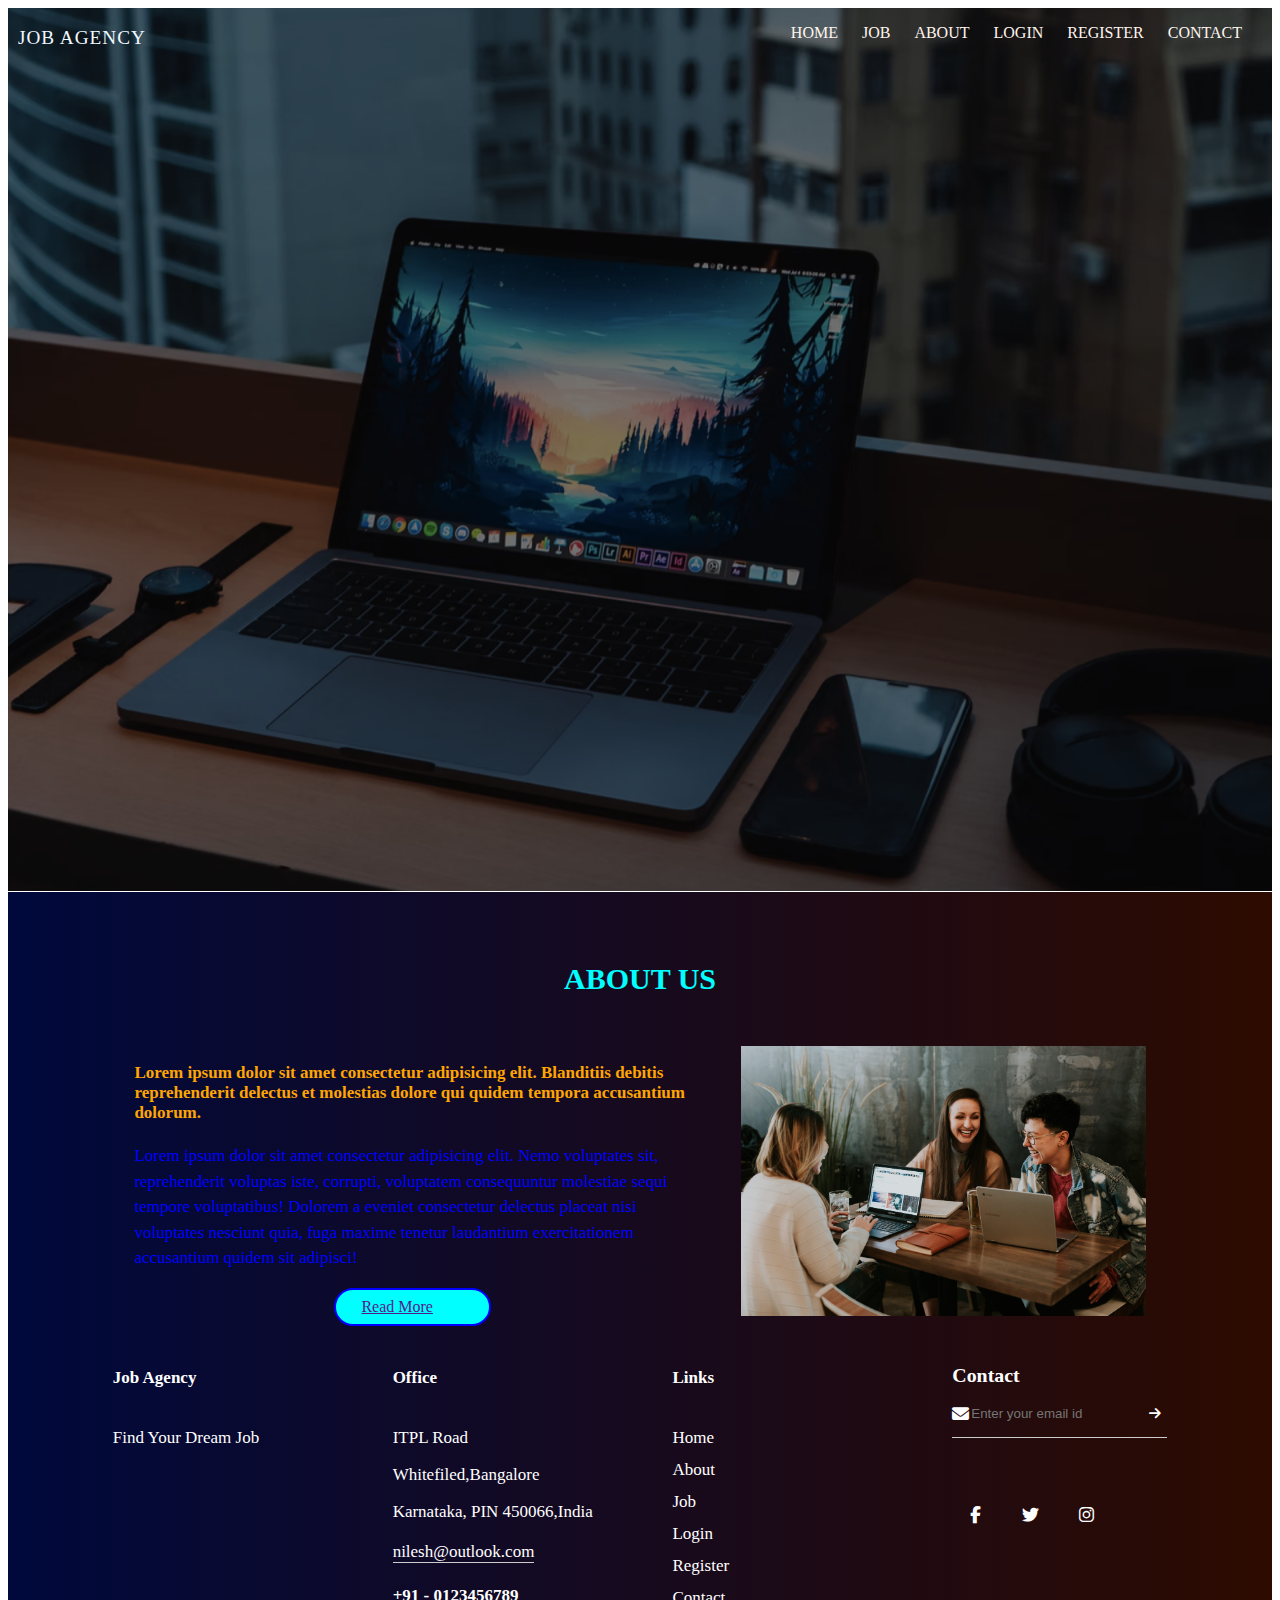
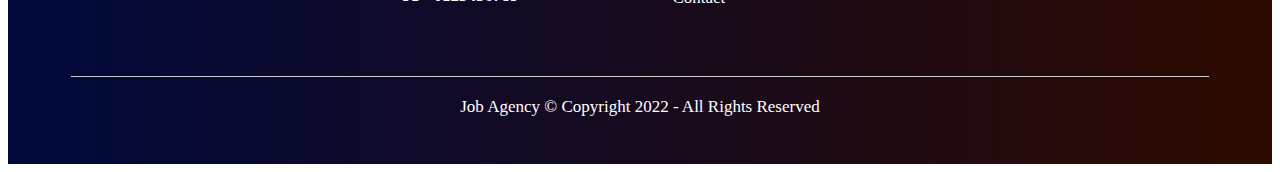
<file: project/Index.html>
<html lang="en">

<head>
    <meta charset="UTF-8">
    <meta http-equiv="X-UA-Compatible" content="IE=edge">
    <meta name="viewport" content="width=device-width, initial-scale=1.0">
    <title>Job Agency</title>
    <link rel='stylesheet' href='https://pro.fontawesome.com/releases/v5.10.0/css/all.css'>
    <link rel="stylesheet" href="style.css">
    <link rel="stylesheet" href="https://cdnjs.cloudflare.com/ajax/libs/font-awesome/6.1.2/css/all.min.css">

</head>

<body>
    <nav>
        <div class="header" id="Home">
            <p>JOB AGENCY</p>
        </div>


        <ul>
            <li><a href="#Home"> Home</li></a>
            <li><a href="job.html">Job</li></a>
            <li><a href="#About"> About</li></a>
            <li><a href="login.html"> Login</li></a>
            <li><a href="Register.html"> Register</li></a>
            

            <!-- <li><a href="#Service"> Service</li></a>
            <li><a href="#Our Team"> Our Team </li></a>
            <li><a href="#TESTIMONIALS"> TESTIMONIALS</li></a> -->
            <li><a href="#Contact"> Contact</li></a>
        </ul>
    </nav>


    <!-- About -->

    <div id="About" class="section">
        <div class="container">

            <div class="title">
                <h1>
                    About Us
                </h1>
            </div>
            <div class="content">
                <div class="article">
                    <h3>
                        Lorem ipsum dolor sit amet consectetur adipisicing elit. Blanditiis debitis reprehenderit
                        delectus et molestias dolore qui quidem tempora accusantium dolorum.
                    </h3>
                    <p>
                        Lorem ipsum dolor sit amet consectetur adipisicing elit. Nemo voluptates sit, reprehenderit
                        voluptas iste, corrupti, voluptatem consequuntur molestiae sequi tempore voluptatibus! Dolorem a
                        eveniet consectetur delectus placeat nisi voluptates nesciunt quia, fuga maxime tenetur
                        laudantium exercitationem accusantium quidem sit adipisci!
                    </p>
                </div>
                <div class="button">
                    <a href="">Read More</a>
                </div>
            </div>
            <div class="image-section">
                <img src="about.jpg" alt="">
            </div>
        </div>
        <!-- <div class="social">
            <a href=""><i class="fab fa-facebook-f"></i></a>
            <a href=""><i class="fab fa-twitter"></i></a>
            <a href=""><i class="fab fa-instagram"></i></a>
        </div> -->


    </div>


    <!-- Footer -->
    <footer>
        <div class="row"  id="Contact">
            <div class="col">
                <!-- <img src="imglogo.jpg" class="logo"> -->
                <h4>Job Agency</h4>
                <p>Find Your Dream Job</p>
            </div>
            <div class="col">
                <h4>Office</h4>
                <p>ITPL Road</p>
                <p>Whitefiled,Bangalore</p>
                <p>Karnataka, PIN 450066,India</p>
                <p class="email-id">nilesh@outlook.com</p>
                <h4>+91 - 0123456789</h4>
            </div>
            <div class="col">
                <h4>Links</h4>
                <ul>
                    <li><a href="">Home</a></li>
                    <li><a href="">About</a></li>
                    <li><a href="">Job</a></li>
                    <li><a href="">Login</a></li>
                    <li><a href="">Register</a></li>
                    <li><a href="">Contact</a></li>
                </ul>
            </div>
            <div class="col">
                <h3>Contact</h3>
                <form>
                    <i class="fa-solid fa-envelope" style="color: #fff;"></i>
                    <input type="email" placeholder="Enter your email id">
                   <a href=""><button type="button"><i class="fa-solid fa-arrow-right" style="color: #fff;"></i></button></a>
                </form>
                <div class="social-icons">
                    <a href=""><i class="fab fa-facebook-f"  style="color: #fff;"></i></a>
                    <a href=""><i class="fab fa-twitter"  style="color: #fff;"></i></a>
                    <a href=""><i class="fab fa-instagram"  style="color: #fff;"></i></a>
                
                </div>
            </div>
        </div>
        <hr>
        <p class="copyright">Job Agency © Copyright 2022 - All Rights Reserved</p>
    </footer>

</body>

</html>
</file>
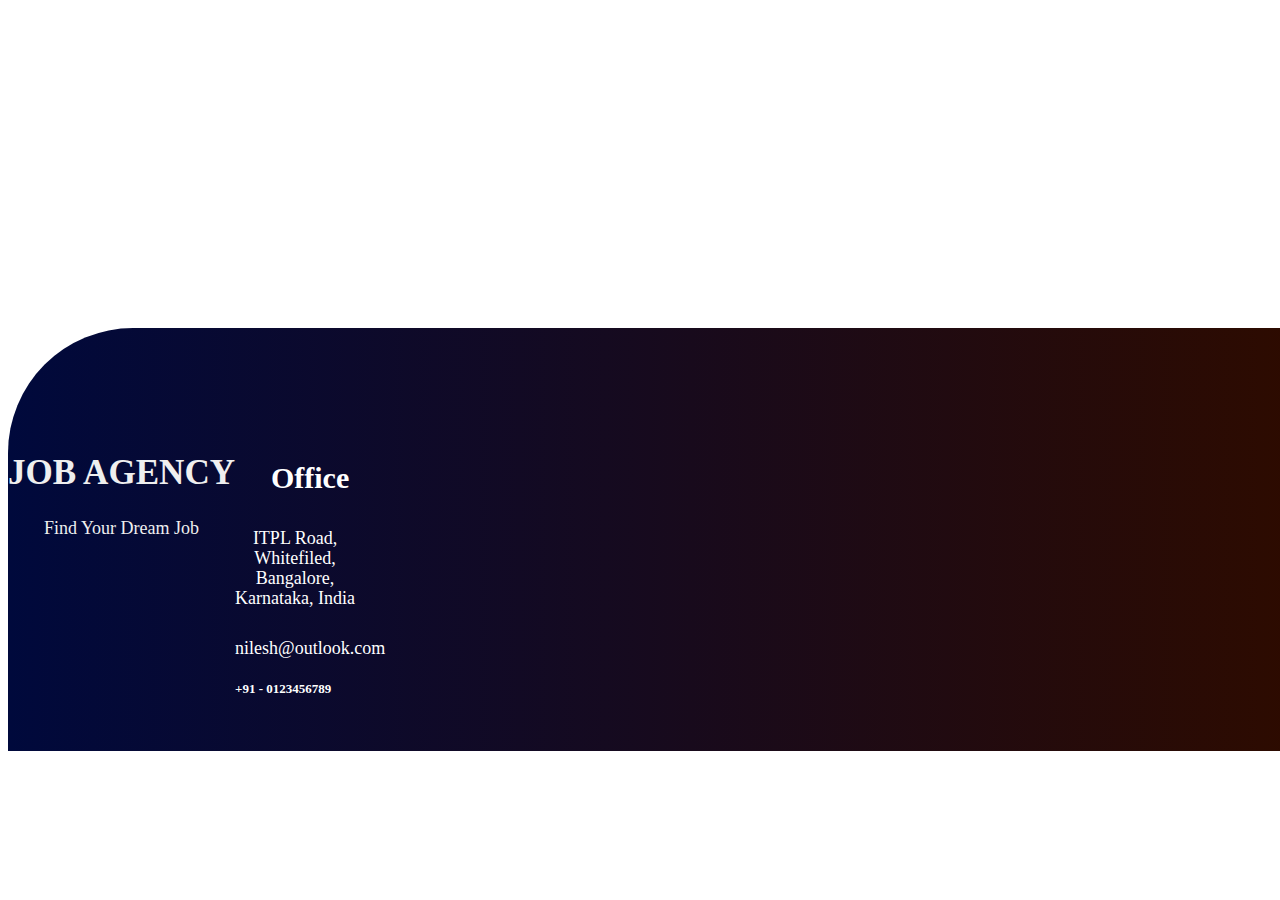
<file: project/about.html>
<html lang="en">

<head>
    <title>Document</title>
    <!DOCTYPE html>
    <link rel='stylesheet' href='https://pro.fontawesome.com/releases/v5.10.0/css/all.css'>
    <!-- <link rel="stylesheet" href="style.css"> -->
    <style>
        /* .section {
            width: 100%;
        } */

        /* .section .container {
            width: 80%;
            display: block;
            margin: 0px auto;
            padding: 50px 0px;

        }

        .container .title {
            text-align: center;
            margin-bottom: 50px;
        }

        .container .title h1 {
            width: 100%;
            text-transform: uppercase;
            font-size: 30px;
            color: aqua;
        }

        .container.title h1::after {
            
            height: 5px;
            width: 100px;
            background-color: blueviolet;
            border-radius: 25px;
            display: block;
            margin: auto;
        }

        .content {
            float: left;
            width: 55%;
        }

        .image-section {
            float: right;
            width: 40%;

        }

        .image-section img {
            width: 100%;
            height: auto;
        }

        .content .article h3 {
            color: orange;
            font-size: 17px;
        }

        .content .article p {
            margin-top: 20px;
            color: blue;
            font-size: 17px;
            line-height: 1.5;
        }

       .button {
        border: 2px solid blue;
        padding: 8px  25px;
        border-radius: 20px;
        margin: 10px 210px;
        background-color: aqua;
        }
      .social{
            width: 100%;
            clear: both;
            margin-top: 50px;
            text-align: center;
        }
        .social i{
          
            font-size: 22px;
            height: 45px;
            width: 45px;
            border-radius: 50%;
            text-align: center;
            margin: 0px 5px;
        }
        .social i:hover{
            transition: 1s ease;
            transform: rotate(360deg);
        } */

        .footer {
            margin-top: 150px;
            width: auto;
            padding: 100px 15%;
            /* background-color: #333; */
            /* color: #efefef;*/
            display: flex; 



            width: 100%;
            position: absolute;
            margin-top: 25%;
            background: linear-gradient(to right, #00093c, #2d0b00);
            color: #fff;
            padding: 100px 0 30px;
            border-top-left-radius: 125px;
            font-size: 30px;
            line-height: 20px;
        }

        .footer div {
            text-align: center;
        }

         /* .col-2{
      flex-grow: 2;
      }
      .footer div h3{
        font-weight: 100;
        margin-bottom: 30px;
        letter-spacing: 1px;
      }  */
        .col-1 {
            display: block;
            text-decoration: none;
            color: #efefef;
            margin-bottom: 10px;
        }
        .col-1 p {
            font-size: large;
        }
        .col-2 p {
            font-size: large;
            margin-top: 30px;
            width: fit-content;
        }

            /* position: absolute;} */
         /* .col-2 p .email-id {
            font-size: large;
            width: fit-content;
            position: absolute;
        } */
        .col-2 h5{
            font-size: small;
            width: fit-content;
            /* position: absolute; */
        }

        /* form input {
            width: 400px;
            height: 45px;
            border-radius: 4px;
            text-align: center;
            margin-top: 20px;
            margin-bottom: 40px;
            outline: none;
        } */
    </style>


</head>

<body>
    <!-- <div class="section">
        <div class="container">

            <div class="title">
                <h1>
                    About Us
                </h1>
            </div>
            <div class="content">
                <div class="article">
                    <h3>
                        Lorem ipsum dolor sit amet consectetur adipisicing elit. Blanditiis debitis reprehenderit
                        delectus et molestias dolore qui quidem tempora accusantium dolorum.
                    </h3>
                    <p>
                        Lorem ipsum dolor sit amet consectetur adipisicing elit. Nemo voluptates sit, reprehenderit
                        voluptas iste, corrupti, voluptatem consequuntur molestiae sequi tempore voluptatibus! Dolorem a
                        eveniet consectetur delectus placeat nisi voluptates nesciunt quia, fuga maxime tenetur
                        laudantium exercitationem accusantium quidem sit adipisci!
                    </p>
                </div>
                <div class="button">
                    <a href="">Read More</a>
                </div>
            </div>
            <div class="image-section">
                <img src="about.jpg" alt="">
            </div>
        </div>
        <div class="social">
            <a href=""><i class="fab fa-facebook-f"></i></a>
            <a href=""><i class="fab fa-twitter"></i></a>
            <a href=""><i class="fab fa-instagram"></i></a>
        </div>


    </div> -->
    <div class="footer">
        <div class="col-1">
            <h3>JOB AGENCY</h3>
           <p>Find Your Dream Job</p>
        </div>
        <div class="col-2">
            <!-- <h3>new letter</h3>
            <form>
                <input type="text" placeholder="Enter your Email Address">
                <br>
                <button type="Submit">Submit Now</button>
            </form>

        </div> -->

        <div class="col-2">
            <h4>Office</h4>
            <p>ITPL Road, <br>
                Whitefiled,<br> 
            Bangalore,<br> Karnataka, India</p>
            <p class="email-id">nilesh@outlook.com</p>
            <h5>+91 - 0123456789</h5>
        </div>





            <!-- <div class="col-3">
                <h3> Contact</h3>
                <p>123, XYZ Road,BSK 3 <br> Bangalore , Karnataka, IN</p>
            </div>
        </div> -->








</body>

</html>
</file>
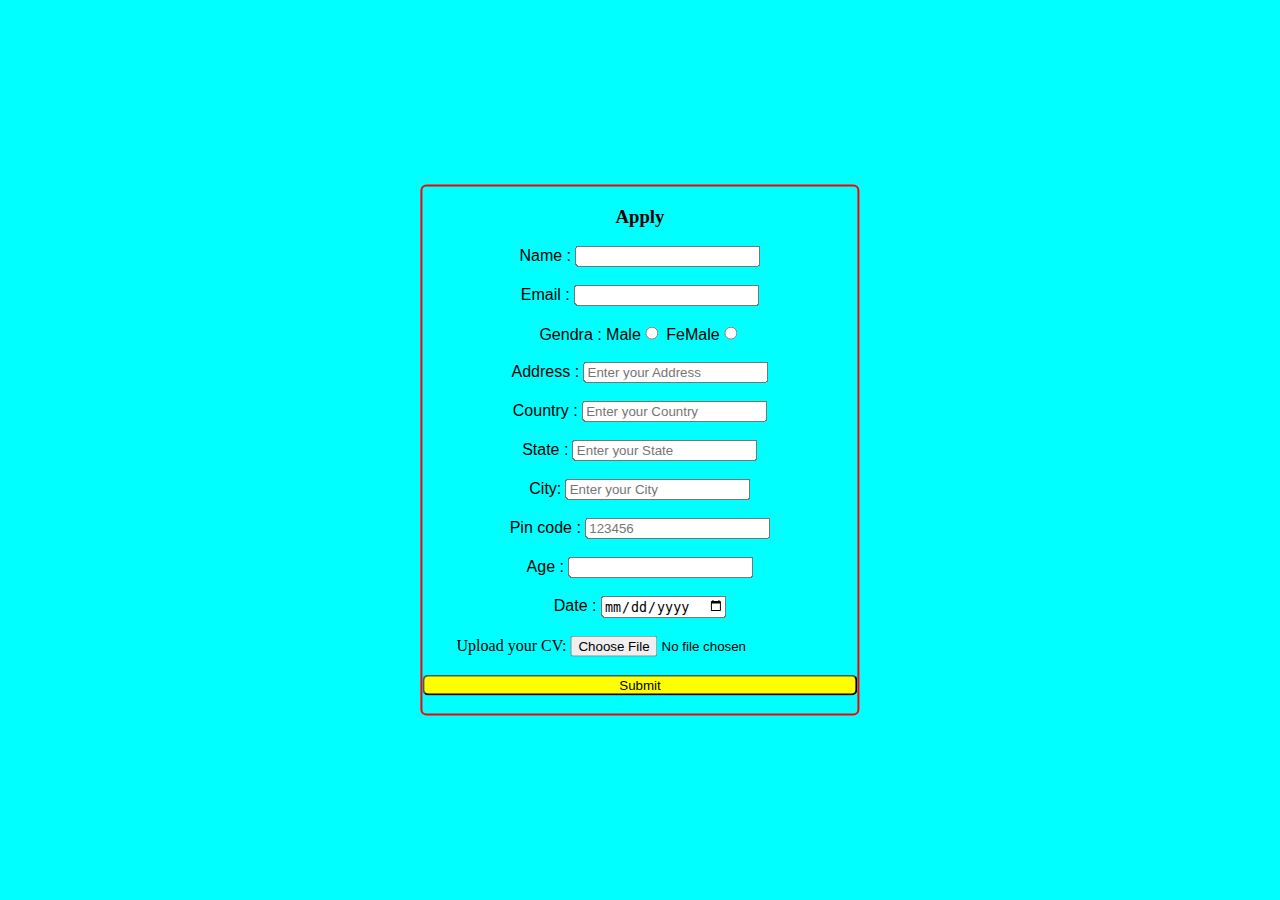
<file: project/Apply.html>
<!DOCTYPE html>
<html lang="en">

<head>
    <meta charset="UTF-8">
    <meta http-equiv="X-UA-Compatible" content="IE=edge">
    <meta name="viewport" content="width=device-width, initial-scale=1.0">
    <title>form and Input</title>
    <Style>
        body {
            text-align: center;
            background-color: aqua;
        }

        form {

            border: 2px solid red; 
            border-radius: 6px;
            width: 34%;
            display: flex;
            flex-direction: column; 
            position: absolute;
            top: 50%;
            left: 50%;
            transform: translate(-50%, -50%); 
            background: transparent;
        

        }

        h3 {
            color: black;
        }

        .apply {
            font-family: 'Franklin Gothic Medium', 'Arial Narrow', Arial, sans-serif;
        }
        .btn-primary{
            background-color: yellow;
            border-radius: 6px;
        }
    </Style>
</head>

<body>

    <form action="Backend.php">
        <h3> Apply </h3>
        <div class="apply">
            <label for="Name">Name</label>
            : <input type="text" name="Myname" id="Name" >
            <br>
            <br>
            Email :
            <input type="email" name="Myemail">
            <br>
            <br>

            Gendra :
            Male<input type="radio" name="Mygendra"> FeMale<input type="radio" name="Mygendra">
            <br>
            <br>
            Address :
            <input type="text" placeholder="Enter your Address">
            <br>
            <br>
            Country :
            <input type="text" placeholder="Enter your Country">
             <br>
             <br>
             State :
             <input type="text" placeholder="Enter your State">
             <br>
             <br>
            City:
            <input type="text" placeholder="Enter your City">
            <br>
            <br>
            Pin code : 
            <input type="number" placeholder="123456">
            <br>
            <br>

            Age :
            <input type="number" name="age">
            <br>
            <br>
            Date :
            <input type="date" name="Date">
        </div>
        <br>


        <div class="form-group mt-3">
            <label class="mr-2">Upload your CV:</label>
            <input type="file" name="file">
        </div>
        <br>
        <button type="submit" class="btn-primary">Submit</button>
        <br>



    </form>
</body>

</html>
</file>
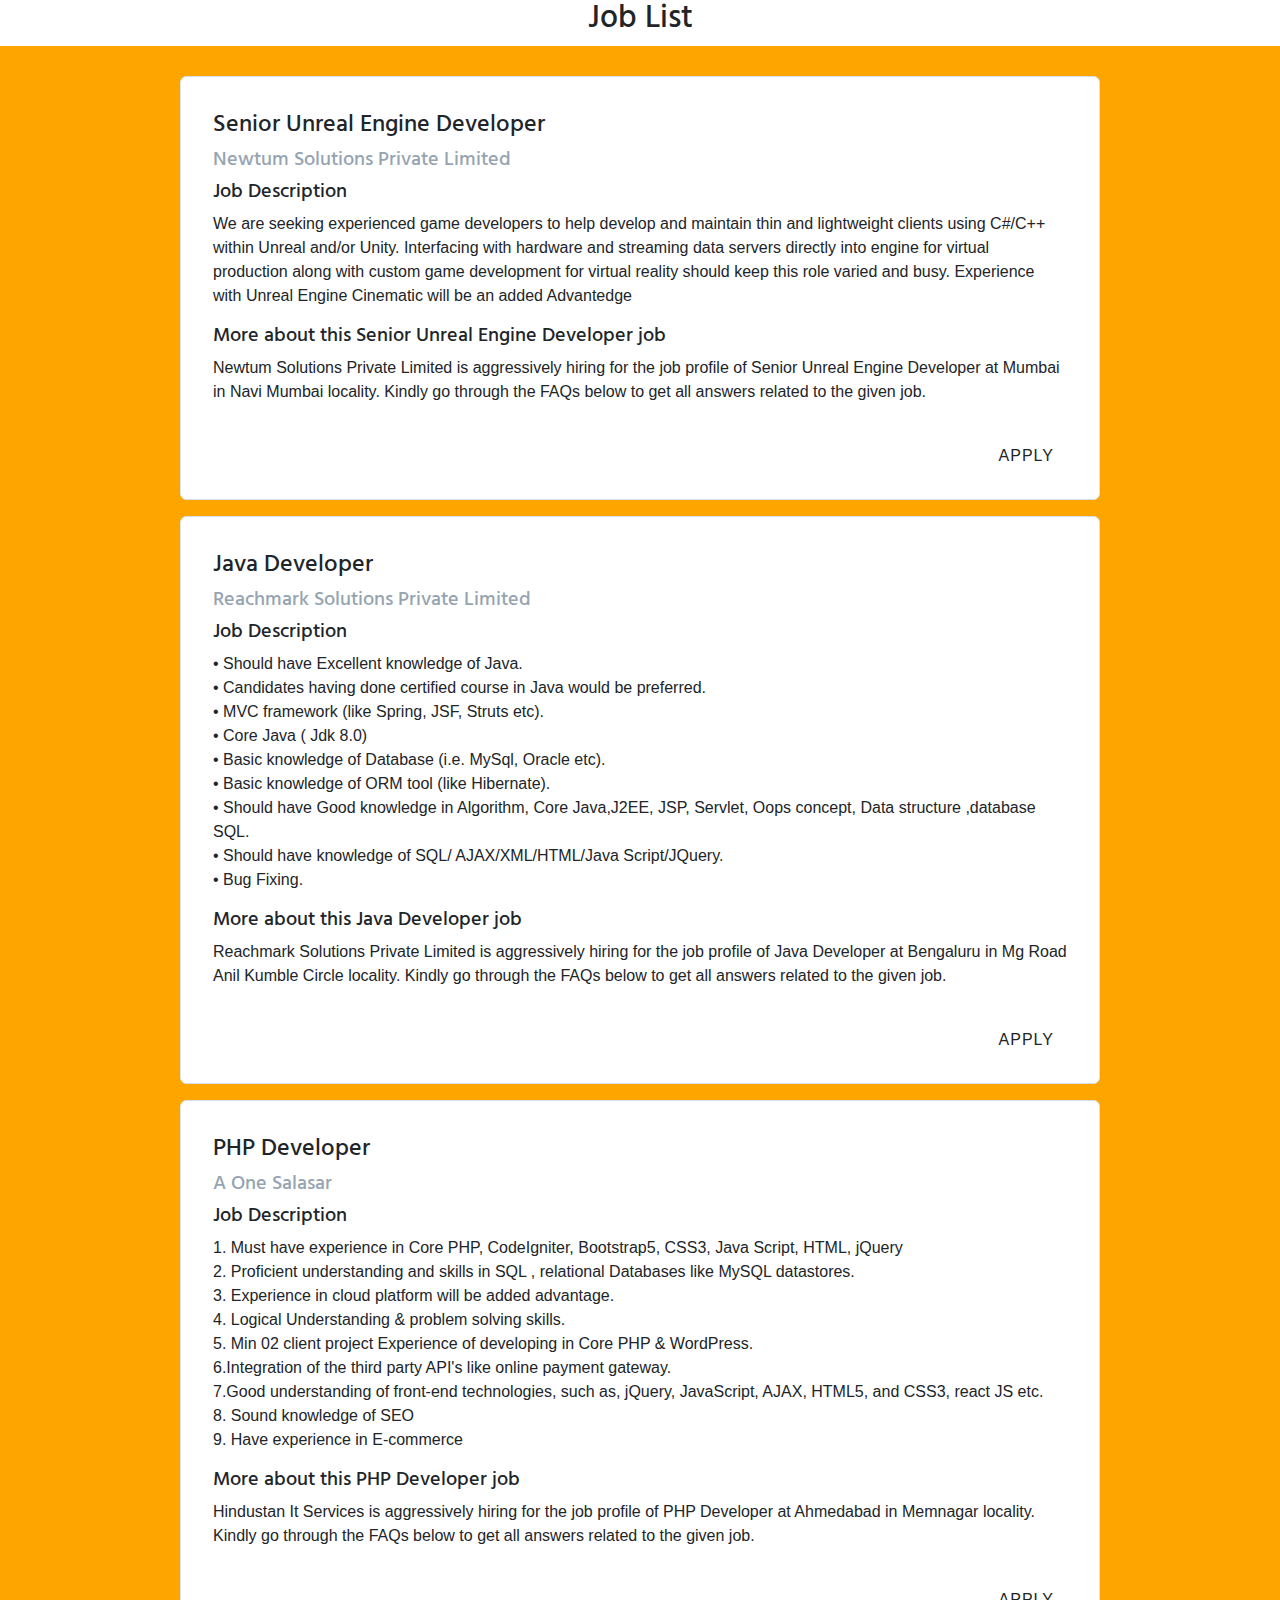
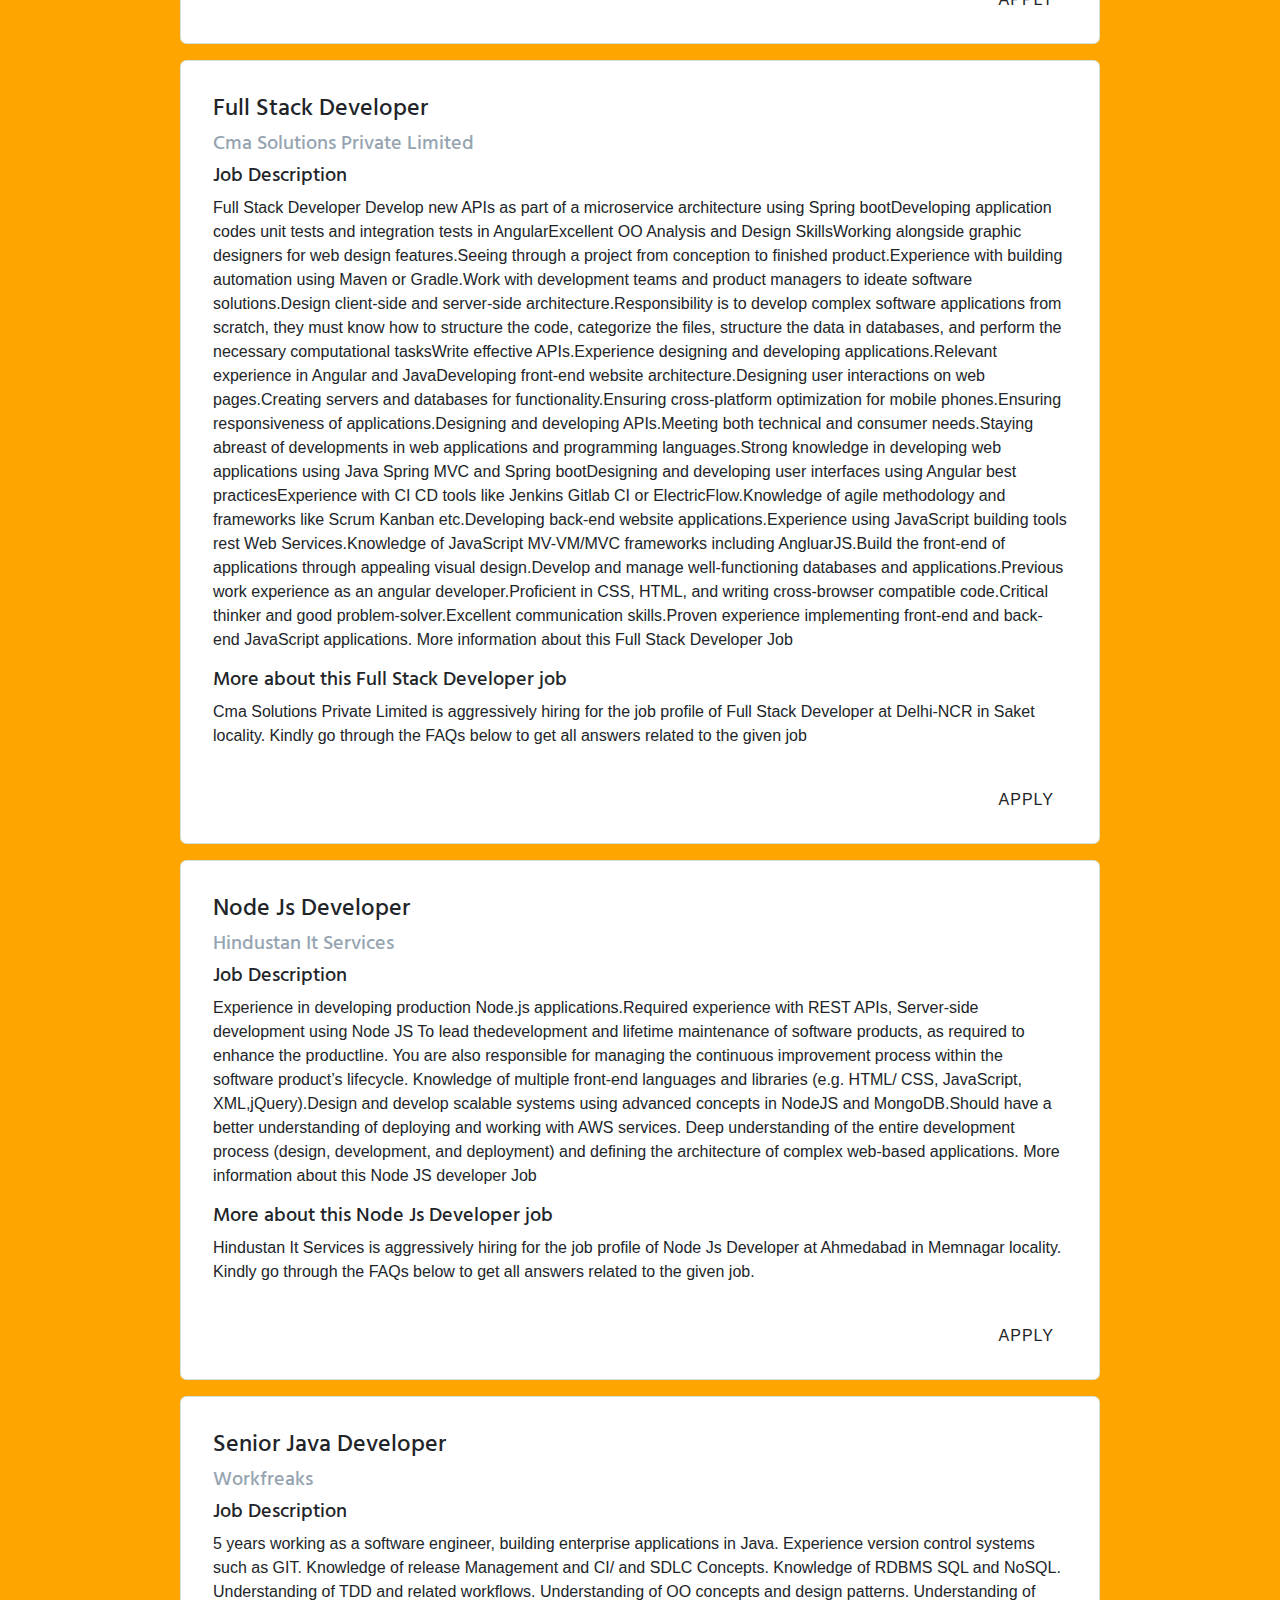
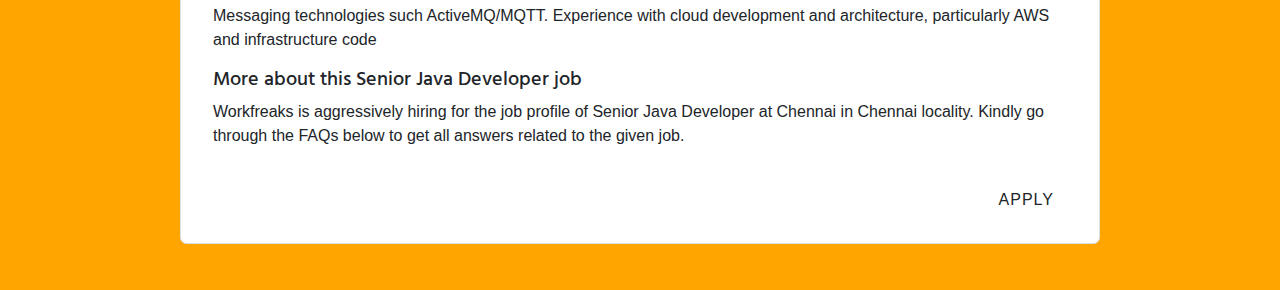
<file: project/job.html>
<html lang="en">

<head>
	<meta charset="UTF-8">
	<meta http-equiv="X-UA-Compatible" content="IE=edge">
	<meta name="viewport" content="width=device-width, initial-scale=1.0">
	<link rel="stylesheet" href="./joblisting.css">
	<link rel="stylesheet" href="https://maxcdn.bootstrapcdn.com/bootstrap/4.0.0-alpha.6/css/bootstrap.min.css">
	<link rel="stylesheet" href="https://maxcdn.bootstrapcdn.com/font-awesome/4.7.0/css/font-awesome.min.css">
	<title>Job-least</title>
</head>

<body>
	<div class="header">
		<h2>Job List</h2>
	</div>

	<section>
		<div class="container">
			<div class="row">
				<div class="col-md-10 offset-md-1">
					<ul class="job-list">
						<li class="job-preview">
							<div class="content float-left">
								<h4 class="job-title">
									Senior Unreal Engine Developer

								</h4>
								<h5 class="company">
									Newtum Solutions Private Limited
								</h5>
								<h5>
									Job Description
								</h5>
								<p>We are seeking experienced game developers to help develop and maintain thin and
									lightweight
									clients using C#/C++ within Unreal and/or Unity. Interfacing with hardware and
									streaming data
									servers directly into engine for virtual production along with custom game
									development for virtual
									reality should keep this role varied and busy.
									Experience with Unreal Engine Cinematic will be an added Advantedge
								</p>
								<h5>More about this Senior Unreal Engine Developer job</h5>
								<p>
									Newtum Solutions Private Limited is aggressively hiring for the job profile of
									Senior Unreal Engine Developer  at Mumbai in Navi Mumbai
									locality. Kindly go through the FAQs below to get all answers related to the given
									job.
								</p>
							</div>
							<a href="" class="btn btn-apply float-sm-right float-xs-left">
								Apply
							</a>
						</li>
						<li class="job-preview">
							<div class="content float-left">
								<h4 class="job-title">
									Java Developer
								</h4>
								<h5 class="company">
									Reachmark Solutions Private Limited
								</h5>
								<h5>
									Job Description
								</h5>
								<p>
									• Should have Excellent knowledge of Java. <br>
									• Candidates having done certified course in Java would be preferred. <br>
									• MVC framework (like Spring, JSF, Struts etc). <br>
									• Core Java ( Jdk 8.0) <br>
									• Basic knowledge of Database (i.e. MySql, Oracle etc). <br>
									• Basic knowledge of ORM tool (like Hibernate). <br>
									• Should have Good knowledge in Algorithm, Core Java,J2EE, JSP, Servlet, Oops
									concept, Data structure ,database SQL. <br>
									• Should have knowledge of SQL/ AJAX/XML/HTML/Java Script/JQuery. <br>
									• Bug Fixing.
								</p>
								<h5>
									More about this Java Developer job
								</h5>
								<p>
									Reachmark Solutions Private Limited is aggressively hiring for the job profile of
									Java Developer  at Bengaluru in Mg Road Anil Kumble Circle
									locality. Kindly go through the FAQs below to get all answers related to the given
									job.
								</p>
							</div>
							<a href="#" class="btn btn-apply float-sm-right float-xs-left">
								Apply
							</a>
						</li>
						<li class="job-preview">
							<div class="content float-left">
								<h4 class="job-title">
									PHP Developer
								</h4>
								<h5 class="company">
									A One Salasar
								</h5>
								<h5>
									Job Description
								</h5>
								<p>
									1. Must have experience in Core PHP, CodeIgniter, Bootstrap5, CSS3, Java Script,
									HTML, jQuery <br>

									2. Proficient understanding and skills in SQL , relational Databases like MySQL
									datastores. <br>

									3. Experience in cloud platform will be added advantage. <br>

									4. Logical Understanding & problem solving skills. <br>

									5. Min 02 client project Experience of developing in Core PHP & WordPress. <br>

									6.Integration of the third party API's like online payment gateway. <br>

									7.Good understanding of front-end technologies, such as, jQuery, JavaScript, AJAX,
									HTML5, and CSS3, react JS etc. <br>

									8. Sound knowledge of SEO <br>

									9. Have experience in E-commerce <br>
								</p>
								<h5>
									More about this PHP Developer job
								</h5>
								<p>
									Hindustan It Services is aggressively hiring for the job profile of PHP Developer
								    at Ahmedabad in Memnagar locality. Kindly go through the FAQs
									below to get all answers related to the given job.
								</p>
							</div>
							<a href="#" class="btn btn-apply float-sm-right float-xs-left">
								Apply
							</a>
						</li>
						<li class="job-preview">
							<div class="content float-left">
								<h4 class="job-title">
									Full Stack Developer
								</h4>
								<h5 class="company">
									Cma Solutions Private Limited
								</h5>
								<h5>
									Job Description
								</h5>
								<p>
									Full Stack Developer
									Develop new APIs as part of a microservice architecture using Spring bootDeveloping
									application codes unit tests and integration tests in AngularExcellent OO Analysis
									and Design SkillsWorking alongside graphic designers for web design features.Seeing
									through a project from conception to finished product.Experience with building
									automation using Maven or Gradle.Work with development teams and product managers to
									ideate software solutions.Design client-side and server-side
									architecture.Responsibility is to develop complex software applications from
									scratch, they must know how to structure the code, categorize the files, structure
									the data in databases, and perform the necessary computational tasksWrite effective
									APIs.Experience designing and developing applications.Relevant experience in Angular
									and JavaDeveloping front-end website architecture.Designing user interactions on web
									pages.Creating servers and databases for functionality.Ensuring cross-platform
									optimization for mobile phones.Ensuring responsiveness of applications.Designing and
									developing APIs.Meeting both technical and consumer needs.Staying abreast of
									developments in web applications and programming languages.Strong knowledge in
									developing web applications using Java Spring MVC and Spring bootDesigning and
									developing user interfaces using Angular best practicesExperience with CI CD tools
									like Jenkins Gitlab CI or ElectricFlow.Knowledge of agile methodology and frameworks
									like Scrum Kanban etc.Developing back-end website applications.Experience using
									JavaScript building tools rest Web Services.Knowledge of JavaScript MV-VM/MVC
									frameworks including AngluarJS.Build the front-end of applications through appealing
									visual design.Develop and manage well-functioning databases and
									applications.Previous work experience as an angular developer.Proficient in CSS,
									HTML, and writing cross-browser compatible code.Critical thinker and good
									problem-solver.Excellent communication skills.Proven experience implementing
									front-end and back-end JavaScript applications.
									More information about this Full Stack Developer Job
								</p>
								<h5>
									More about this Full Stack Developer job
								</h5>
								<p>
									Cma Solutions Private Limited is aggressively hiring for the job profile of Full
									Stack Developer  at Delhi-NCR in Saket locality. Kindly go
									through the FAQs below to get all answers related to the given job
								</p>
							</div>
							<a href="#" class="btn btn-apply float-sm-right float-xs-left">
								Apply
							</a>
						</li>
						<li class="job-preview">
							<div class="content float-left">
								<h4 class="job-title">
									Node Js Developer
								</h4>
								<h5 class="company">
									Hindustan It Services
								</h5>
								<h5>
									Job Description
								</h5>
								<p>
									Experience in developing production Node.js applications.Required experience with
									REST APIs, Server-side development using Node JS To lead thedevelopment and lifetime
									maintenance of software products, as required to enhance the productline. You are
									also responsible for managing the continuous improvement process within the software
									product’s lifecycle. Knowledge of multiple front-end languages and libraries (e.g.
									HTML/ CSS, JavaScript, XML,jQuery).Design and develop scalable systems using
									advanced concepts in NodeJS and MongoDB.Should have a better understanding of
									deploying and working with AWS services.
									Deep understanding of the entire development process (design, development, and
									deployment) and defining the architecture of complex web-based applications.
									More information about this Node JS developer Job
								</p>
								<h5>
									More about this Node Js Developer job
								</h5>
								<p>
									Hindustan It Services is aggressively hiring for the job profile of Node Js
									Developer  at Ahmedabad in Memnagar locality. Kindly go through
									the FAQs below to get all answers related to the given job.
								</p>
							</div>
							<a href="#" class="btn btn-apply float-sm-right float-xs-left">
								Apply
							</a>
						</li>
						<li class="job-preview">
							<div class="content float-left">
								<h4 class="job-title">
									Senior Java Developer
								</h4>
								<h5 class="company">
									Workfreaks
								</h5>
								<h5>
									Job Description
								</h5>
								<p>
									5 years working as a software engineer, building enterprise applications in Java.
									Experience version control systems such as GIT. Knowledge of release Management and
									CI/ and SDLC Concepts. Knowledge of RDBMS SQL and NoSQL. Understanding of TDD and
									related workflows. Understanding of OO concepts and design patterns. Understanding
									of Messaging technologies such ActiveMQ/MQTT. Experience with cloud development and
									architecture, particularly AWS and infrastructure code
								</p>
								<h5>
									More about this Senior Java Developer job
								</h5>
								<p>
									Workfreaks is aggressively hiring for the job profile of Senior Java Developer at Chennai in Chennai locality. Kindly go through the FAQs below to
									get all answers related to the given job.

								</p>
							</div>
							<a href="#" class="btn btn-apply float-sm-right float-xs-left">
								Apply
							</a>
						</li>
					</ul>
				</div>
			</div>
		</div>
	</section>
</body>

</html>
</file>
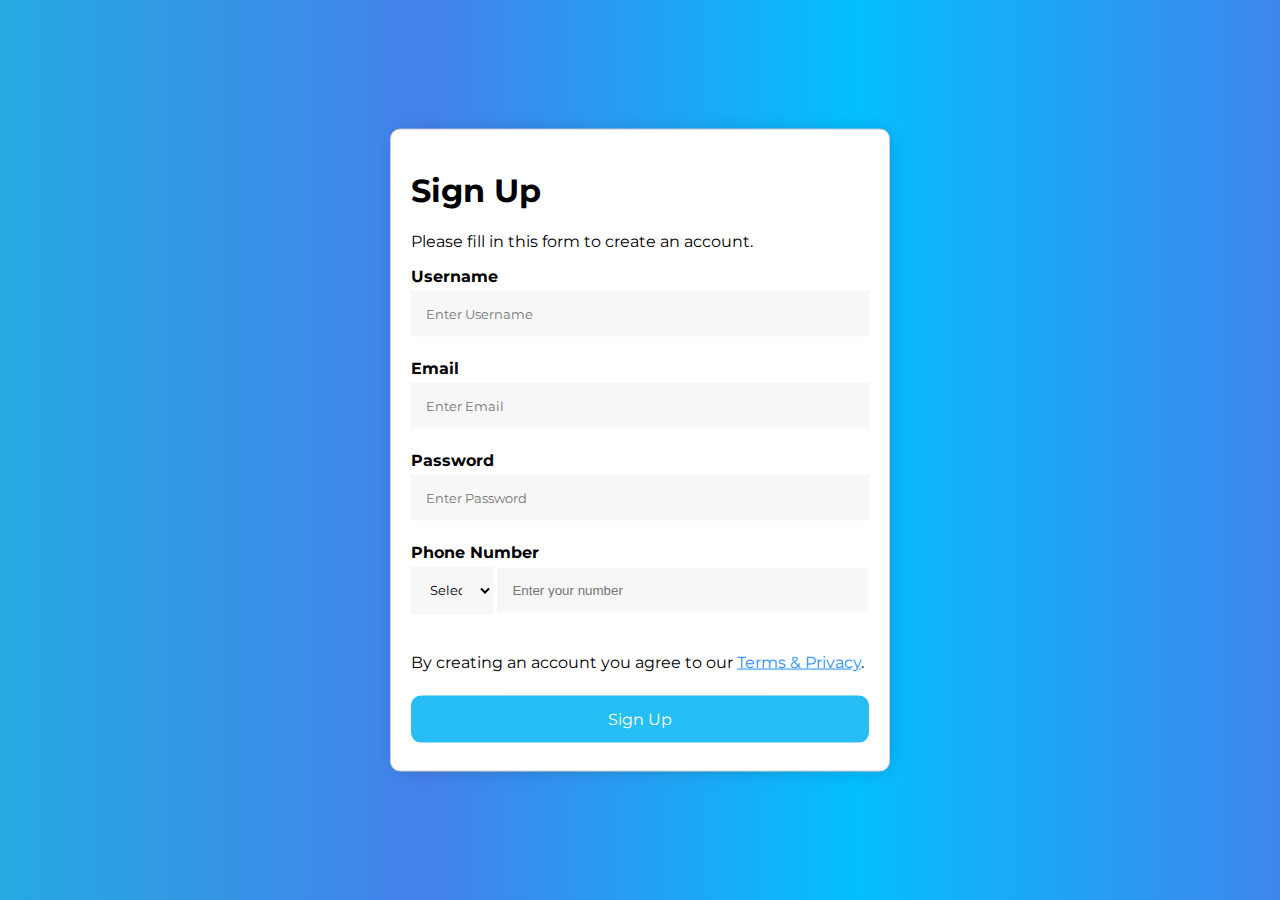
<file: project/Register.html>
<!DOCTYPE html>
<html lang="en">
<head>
    <meta charset="UTF-8">
    <meta name="viewport" content="width=device-width, initial-scale=1.0">
    <meta http-equiv="X-UA-Compatible" content="ie=edge">
    <title>Simple Reistration Form</title>
    <link rel="stylesheet" href="Register.css">
    <link rel="stylesheet" href="">
</head>
<body>
    <form>
        <div class="container">
          <h1>Sign Up</h1>
          <p>Please fill in this form to create an account.</p>
      
              <label for="email"><b>Username</b></label>
            <input type="text" name="username" placeholder="Enter Username" required>
          <label for="email"><b>Email</b></label>
          <input type="text" placeholder="Enter Email" name="email" required>
          
          <label for="psw"><b>Password</b></label>
          <input type="password" placeholder="Enter Password" name="psw" required>
      
                  <label for="email"><b>Phone Number</b></label>
            <br>
           <select name="phoneCode" required>
            <option selected hidden value="">Select</option>
            <option value="66">+91</option>
            <option value="66">+99</option>
            <option value="66">+98</option>
            <option value="66">+66</option>
           </select>
           <input type="phone" name="phone" placeholder="Enter your number" required>
      
          <p>By creating an account you agree to our <a href="#" style="color:dodgerblue">Terms & Privacy</a>.</p>
      
          <div class="clearfix">
      
            <button type="submit" class="btn">Sign Up</button>
          </div>
        </div>
      </form>

  <!-- <div class="youtubeBtn">
  <a target="_blank" href="https://www.youtube.com/watch?v=7k8kKRQa9jY">
      <span>Watch on YouTube</span>
  <i class="fab fa-youtube"></i>
    </a>

/div> -->

</body>
</html>
</file>
<file: project/style.css>
html {
    scroll-behavior: smooth;
}

nav {
    width: 100%;
    height: 100%;
    background-image: url(image.png);
    background-position: center;
    background-size: cover;
    background-color: rgb(0, 0, 0.6);
    box-sizing: border-box;
    border-bottom: 1px solid #fff;
    

}


nav .header {
    font-size: larger;
    font-weight: 3px;
    letter-spacing: 1px;
    margin-left: 10px;
    

}

nav .header p {
    color: aliceblue;
    float: left;
    text-transform: uppercase;

}

nav ul {
    float: right;
}

nav ul li {
    display: inline-block;
    list-style: none;

}

nav ul li a {
    color: seashell;
    text-decoration: none;
    text-transform: uppercase;
    padding: 10px 30px;
}

nav ul li a:hover {
    color: aqua;
}

/* nav.sticky{
    position: fixed;
    top: 0;
    left: 0;
    padding: 10px 8%;
    background-color: black;
    display: flex;
    align-items: center;
    justify-content: space-between;
}  */

.section .container {
    width: 80%;
    display: block;
    margin: 0px auto;
    padding: 50px 0px;

}

.container .title {
    text-align: center;
    margin-bottom: 50px;
}

.container .title h1 {
    width: 100%;
    text-transform: uppercase;
    font-size: 30px;
    color: aqua;
}

.container.title h1::after {

    height: 5px;
    width: 100px;
    background-color: blueviolet;
    /* background: linear-gradient(to right, #00093c,#2d0b00); */
    border-radius: 25px;
    display: block;
    margin: auto;
}

.content {
    float: left;
    width: 55%;
}

.image-section {
    float: right;
    width: 40%;

}

.image-section img {
    width: 100%;
    height: auto;
}

.content .article h3 {
    color: orange;
    font-size: 17px;
}

.content .article p {
    margin-top: 20px;
    color: blue;
    font-size: 17px;
    line-height: 1.5;
}

.button {
    border: 2px solid blue;
    padding: 8px 25px;
    border-radius: 20px;
    margin: 10px 200px;
    background-color: aqua;
}

/* .social {
    width: 100%;
    clear: both;
    margin-top: 50px;
    text-align: center;
} */

/* .social i{
             color: white;
            font-size: 22px;
            height: 45px;
            width: 45px;
            border-radius: 50%;
            text-align: center;
            margin: 0px 5px;
        } */
/* .social i:hover{
            transition: 1s ease;
            transform: rotate(360deg);
        } */
#About {
    /* background-color: aqua; */
    background: linear-gradient(to right, #00093c, #2d0b00);
}


/* footer */

/* body{
    background: #eef8ff;
   } */
footer {
    width: 100%;
    /* position: absolute;*/
    bottom: 0;
    background: linear-gradient(to right, #00093c, #2d0b00);
    color: #fff;
    padding: 0px 0 30px;
    /* border-top-left-radius: 125px; */
    font-size: 17px;
    line-height: 20px;

}

.row {
    width: 85%;
    margin: auto;
    display: flex;
    flex-wrap: wrap;
    align-items: flex-start;
    justify-content: space-between;
}

.col {
    flex-basis: 20%;
    padding: 10px;
}

.col h4 {
    width: fit-content;
    margin-bottom: 40px;
    position: relative;
}

.email-id {
    width: fit-content;
    border-bottom: 1px solid #ccc;
    margin: 20px 0;
}

ul li {
    list-style: none;
    margin-bottom: 12px;
    margin-left: -40px;
}

ul li a {
    text-decoration: none;
    color: #fff;

}

form {
    padding-bottom: 15px;
    display: flex;
    align-items: center;
    justify-content: space-between;
    border-bottom: 1px solid #ccc;
    margin-bottom: 50px;
}

form .far {
    font-size: 18px;
    margin-right: 10px;
}

form input {
    width: 100%;
    background: transparent;
    color: #ccc;
    border: 0;
    outline: none;

}

form button {
    background: transparent;
    border: 0;
    outline: none;
    cursor: pointer;
}

form button .fas {
    font-size: 16px;
    color: #ccc;
}

.fab{
    padding: 2vh;
    display: flex;
}

hr {
    width: 90%;
    border: 0;
    border-bottom: 1px solid #ccc;
    margin: 20px auto;
}

.copyright {
    text-align: center;
}


/* login */
/* *{
    margin: 0;
    padding: 0;
    box-sizing: border-box;
    font-family: "Poppins", sans-serif;
  }
  body{
    margin: 0;
    padding: 0;
    background: linear-gradient(120deg,#2980b9, #8e44ad);
    height: 100vh;
    overflow: hidden;
  }
.center{
    position: absolute;
    top: 50%;
    left: 50%;
    transform: translate(-50%, -50%);
    width: 400px;
    background: white;
    border-radius: 10px;
    box-shadow: 10px 10px 15px rgba(0,0,0,0.05);
  }
  .center h1{
    text-align: center;
    padding: 20px 0;
    border-bottom: 1px solid silver;
  }
  .center form{
    padding: 0 40px;
    box-sizing: border-box;
  } */
  /* form .txt_field{
    position: relative;
    border-bottom: 2px solid #adadad;
    margin: 30px 0;
  }
  .txt_field input{
    width: 100%;
    padding: 0 5px;
    height: 40px;
    font-size: 16px;
    border: none;
    background: none;
    outline: none;
  }
  .txt_field label{
    position: absolute;
    top: 50%;
    left: 5px;
    color: #adadad;
    transform: translateY(-50%);
    font-size: 16px;
    pointer-events: none;
    transition: .5s;
  }
  .txt_field span::before{
    content: '';
    position: absolute;
    top: 40px;
    left: 0;
    width: 0%;
    height: 2px;
    background: #2691d9;
    transition: .5s;
  }
  .txt_field input:focus ~ label,
  .txt_field input:valid ~ label{
    top: -5px;
    color: #2691d9;
  }
  .txt_field input:focus ~ span::before,
  .txt_field input:valid ~ span::before{
    width: 100%;
  }
  .pass{
    margin: -5px 0 20px 5px;
    color: #a6a6a6;
    cursor: pointer;
  }
  .pass:hover{
    text-decoration: underline;
  }
  input[type="submit"]{
    width: 100%;
    height: 50px;
    border: 1px solid;
    background: #2691d9;
    border-radius: 25px;
    font-size: 18px;
    color: #e9f4fb;
    font-weight: 700;
    cursor: pointer;
    outline: none;
  }
  input[type="submit"]:hover{
    border-color: #2691d9;
    transition: .5s;
  }
  .signup_link{
    margin: 30px 0;
    text-align: center;
    font-size: 16px;
    color: #666666;
  }
  .signup_link a{
    color: #2691d9;
    text-decoration: none;
  }
  .signup_link a:hover{
    text-decoration: underline;
  } */
</file>
<file: project/joblisting.css>
@import url(https://fonts.googleapis.com/css?family=Hind);
@import url(https://fonts.googleapis.com/css?family=Open+Sans);

body {
	font-family: 'Open Sans', sans-serif;
	/* color: #31383d; */
	font-size: 1.1rem;
	
}
.header{
	text-align: center;
	font-family:'Hind', sans-serif;
	
	
	
}

section {
	padding: 30px 0;
	background:orange;
}

p {
	line-height: 1.5;
	margin: 30px 0;
}

h1,
h2,
h3,
h4,
h5,
h6 {
  font-family: 'Hind', sans-serif;
  font-weight: 800;
}

a {
	color: #31383d;
	-webkit-transition: all 0.2s;
	-moz-transition: all 0.2s;
	transition: all 0.2s;
}

a:hover,
a:focus {
	color: #73a5fc;
}

#navbar-main {
	position: absolute;
	font-family: 'Hind', sans-serif;
	background-color: #fff;
	border-bottom: 1px solid #d7e2e9;
}

#navbar-main .navbar-brand {
	color: #96a4b1;
}

#navbar-main .navbar-toggler {
	padding: 0.5rem;
	border: none;
}

#navbar-main .navbar-toggler-icon {
	background-image: url("data:image/svg+xml;charset=utf8,%3Csvg viewBox='0 0 30 30' xmlns='http://www.w3.org/2000/svg'%3E%3Cpath stroke='rgb(68, 189, 255)' stroke-width='2' stroke-linecap='round' stroke-miterlimit='10' d='M4 8h24M4 16h24M4 24h24'/%3E%3C/svg%3E");
}

#navbar-main .navbar-nav > li.nav-item > a {
	text-transform: uppercase;
	font-size: 0.875rem;
	font-weight: 600;
	letter-spacing: 1px;
	text-align: center;
}

#navbar-main .navbar-brand .fa-cube {
	font-size: 2rem;
}

header.masthead {
	padding-top: 4rem;
	padding-bottom: 4rem;
	margin-bottom: 3rem;
	background: #a3bded;
	background: -webkit-linear-gradient(-20deg, #a3bded 0%, #6991c7 100%);
	background: -moz-linear-gradient(-20deg, #a3bded 0%, #6991c7 100%);
	background: linear-gradient(-20deg, #a3bded 0%, #6991c7 100%);
}

header.masthead .site-heading {
	padding: 100px 0 50px;
	color: #fff;
}

header.masthead .site-heading h1 {
	font-size: 2.3rem;
}

header.masthead .site-heading .subheading {
	display: block;
	font-weight: 300;
	margin: 0.625rem 0 0;
	color: #fff;
}

ul.job-list {
	margin: 0;
	padding: 0;
	list-style: none;
}

ul.job-list > li.job-preview {
	background: #fff;
	border: 1px solid #d7e2e9;
	-webkit-border-radius: 0.4rem;
	-moz-border-radius: 0.4rem;
	border-radius: 0.4rem;
	padding: 1.5rem 2rem;
	margin-bottom: 1rem;
	float: left;
	width: 100%;
	-webkit-transition: all 0.3s ease 0s;
	-moz-transition: all 0.3s ease 0s;
	transition: all 0.3s ease 0s;
}

ul.job-list > li.job-preview:hover {
	cursor: pointer;
	-webkit-box-shadow: 0 3px 8px rgba(0,0,0,0.05);
	-moz-box-shadow: 0 3px 8px rgba(0,0,0,0.05);
	box-shadow: 0 3px 8px rgba(0,0,0,0.05);
}

.job-title {
	margin-top: 0.6rem;
}

.company {
	color: #96a4b1;
}

.job-preview .btn {
	margin-top: 1.1rem;
}

.btn-apply {
	text-transform: uppercase;
	font-size: 0.875rem;
	font-weight: 800;
	letter-spacing: 1px;
	background-color: transparent;
	color:  #393a5f;
	border: 2px solid #393a5f;
	padding: 0.6rem 2rem;
	-webkit-border-radius: 2rem;
	-moz-border-radius: 2rem;
	border-radius: 2rem;
}

.btn-apply:hover {
	background-color: #393a5f;
	color:  #fff;
	border: 2px solid #393a5f;
}

@media (max-width: 575px) {
	.job-preview .content {
		width: 100%;
	}
}

@media only screen and (min-width: 992px) {
	#navbar-main {
		background: transparent;
		border-bottom: 1px solid transparent;
	}
	
	#navbar-main .navbar-brand {
		color: #fff;
		opacity: 0.8;
		padding: 0.95rem 1.2rem;
	}
	
	#navbar-main .navbar-brand:hover,
	#navbar-main .navbar-brand:focus {
		opacity: 1;
	}
	
	#navbar-main .navbar-nav > li.nav-item > a {
		color: #fff;
		opacity: 0.8;
		padding: 0.95rem 1.2rem;
	}
	
	#navbar-main .navbar-nav > li.nav-item > a:hover,
	#navbar-main .navbar-nav > li.nav-item > a:focus {
		opacity: 1;
	}
}
</file>
<file: project/Register.css>
@import url('https://fonts.googleapis.com/css?family=Montserrat:400,500&display=swap');

body {
	font-family: Montserrat,Arial, Helvetica, sans-serif;
	background-color:#f7f7f7;
    background: linear-gradient(to right, #25aae1, #4481eb, #04befe, #3f86ed);
}
* {box-sizing: border-box}

/* Add padding to container elements */
.container {
    padding: 20px;
      width:500px;
      position:absolute;  
    left: 50%; 
    top: 50%;
    transform: translate(-50%, -50%);
      border:1px solid #ccc;
      border-radius:10px;
      background:white;
  -webkit-box-shadow: 2px 1px 21px -9px rgba(0,0,0,0.38);
  -moz-box-shadow: 2px 1px 21px -9px rgba(0,0,0,0.38);
  box-shadow: 2px 1px 21px -9px rgba(0,0,0,0.38);
  
  }

/* Full-width input fields */
input[type=text], input[type=password] {
  width: 100%;
  padding: 15px;
  margin: 5px 0 22px 0;
  display: inline-block;
  border: none;
  background: #f7f7f7;
	font-family: Montserrat,Arial, Helvetica, sans-serif;
}
select {
  width: 18%;
  padding: 15px;
  margin: 5px 0 22px 0;
  display: inline-block;
  border: none;
  background: #f7f7f7;
	font-family: Montserrat,Arial, Helvetica, sans-serif;
}

input[type=phone] {
  width: 81%;
  padding: 15px;
  margin: 5px 0 22px 0;
  display: inline-block;
  border: none;
  background: #f7f7f7;
}

input[type=text]:focus, input[type=password]:focus, input[type=phone]:focus, select:focus {
  background-color: #ddd;
  outline: none;
}



/* Set a style for all buttons */
button {
  background-color: #0eb7f4;
  color: white;
  padding: 14px 20px;
  margin: 8px 0;
  border: none;
  cursor: pointer;
  width: 100%;
  opacity: 0.9;
	font-size:16px;
	font-family: Montserrat,Arial, Helvetica, sans-serif;
	border-radius:10px;
}

button:hover {
  opacity:1;
}


/* Change styles for signup button on extra small screens */
@media screen and (max-width: 300px) {
  .signupbtn {
     width: 100%;
  }
}


/* footer */
</file>
